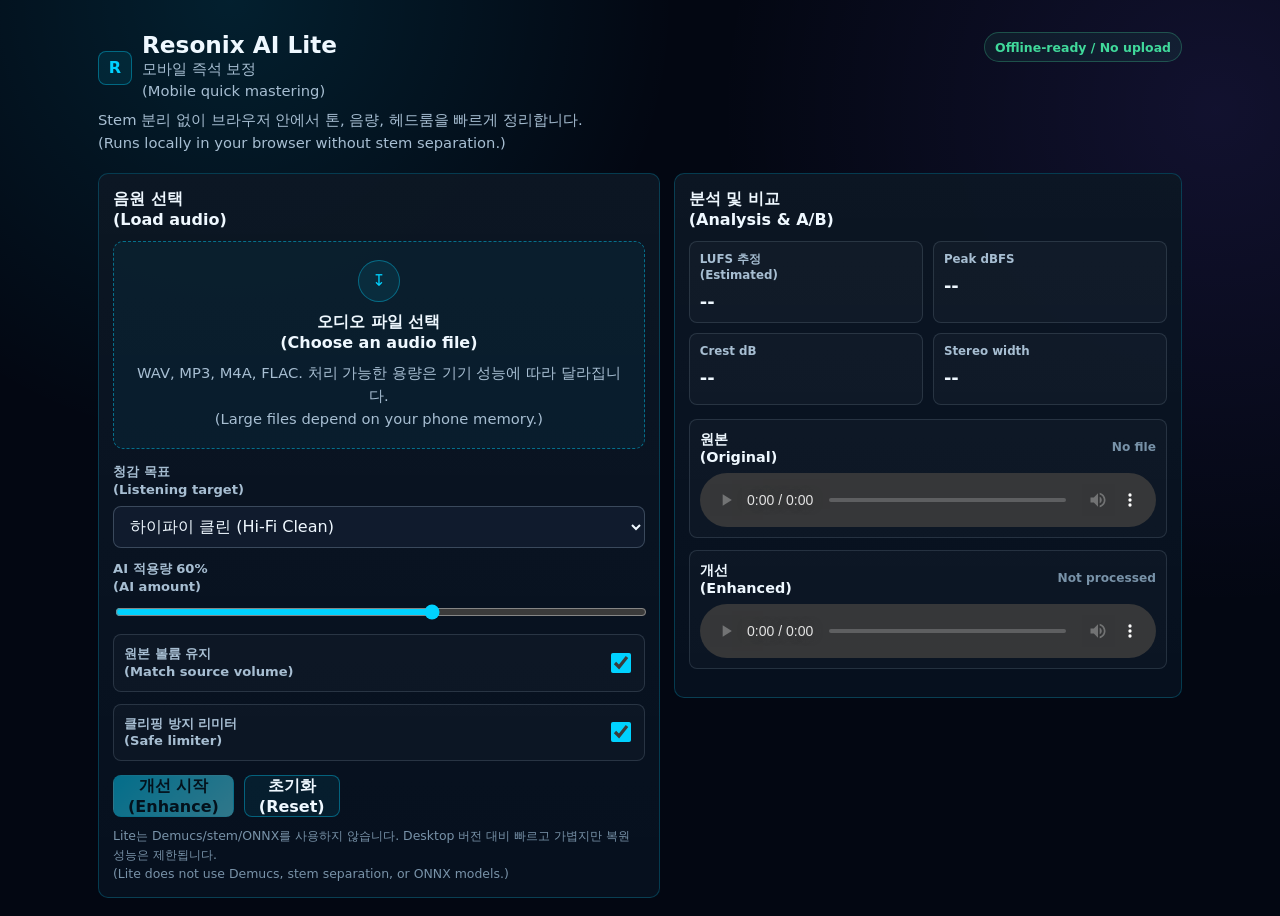
<file: lite/index.html>
<!DOCTYPE html>
<html lang="ko">
<head>
  <meta charset="UTF-8">
  <meta name="viewport" content="width=device-width, initial-scale=1.0">
  <meta name="theme-color" content="#030712">
  <title>Resonix AI Lite</title>
  <link rel="manifest" href="manifest.webmanifest">
  <style>
    :root {
      color-scheme: dark;
      --bg: #030712;
      --surface: #07111f;
      --panel: #0b1424;
      --panel-2: #101b2d;
      --line: rgba(0, 210, 255, 0.22);
      --line-strong: rgba(0, 210, 255, 0.38);
      --text: #eff8ff;
      --muted: #a7bed2;
      --dim: #7892a8;
      --accent: #00d2ff;
      --accent-2: #7c5cff;
      --success: #40d99b;
      --warning: #f4c95d;
      --danger: #ff6b9c;
      --radius: 10px;
    }

    * { box-sizing: border-box; }

    body {
      margin: 0;
      min-height: 100vh;
      background:
        radial-gradient(circle at 18% 0%, rgba(0, 210, 255, 0.12), transparent 32%),
        radial-gradient(circle at 95% 12%, rgba(124, 92, 255, 0.12), transparent 34%),
        var(--bg);
      color: var(--text);
      font-family: "Segoe UI", system-ui, -apple-system, BlinkMacSystemFont, sans-serif;
      letter-spacing: 0;
    }

    button, input, select {
      font: inherit;
    }

    button, select, input[type="range"] {
      color: var(--text);
    }

    a { color: inherit; }

    .shell {
      width: min(1120px, 100%);
      margin: 0 auto;
      padding: 18px;
    }

    .topbar {
      display: flex;
      align-items: flex-start;
      justify-content: space-between;
      gap: 16px;
      padding: 14px 0 18px;
    }

    .brand {
      display: grid;
      gap: 6px;
    }

    .brand-row {
      display: flex;
      align-items: center;
      gap: 10px;
    }

    .mark {
      display: grid;
      place-items: center;
      width: 34px;
      height: 34px;
      border: 1px solid var(--line-strong);
      border-radius: 8px;
      color: var(--accent);
      background: rgba(0, 210, 255, 0.08);
      font-weight: 900;
    }

    h1 {
      margin: 0;
      font-size: 1.45rem;
      line-height: 1.1;
    }

    .subtitle {
      max-width: 62ch;
      margin: 0;
      color: var(--muted);
      line-height: 1.55;
      font-size: 0.92rem;
    }

    .status-chip {
      display: inline-flex;
      align-items: center;
      min-height: 30px;
      padding: 5px 10px;
      border: 1px solid rgba(64, 217, 155, 0.28);
      border-radius: 999px;
      color: var(--success);
      background: rgba(64, 217, 155, 0.08);
      font-size: 0.78rem;
      font-weight: 800;
      white-space: nowrap;
    }

    .grid {
      display: grid;
      grid-template-columns: minmax(0, 1.05fr) minmax(320px, 0.95fr);
      gap: 14px;
      align-items: start;
    }

    .panel {
      border: 1px solid var(--line);
      border-radius: var(--radius);
      background:
        linear-gradient(180deg, rgba(255, 255, 255, 0.025), transparent),
        rgba(7, 17, 31, 0.94);
      padding: 14px;
    }

    .panel h2,
    .panel h3 {
      margin: 0 0 10px;
      font-size: 1rem;
      line-height: 1.35;
    }

    .dropzone {
      display: grid;
      gap: 10px;
      place-items: center;
      min-height: 184px;
      padding: 18px;
      border: 1px dashed rgba(0, 210, 255, 0.45);
      border-radius: var(--radius);
      background: rgba(0, 210, 255, 0.05);
      text-align: center;
      transition: border-color 160ms ease, background 160ms ease;
    }

    .dropzone.is-dragging {
      border-color: var(--accent);
      background: rgba(0, 210, 255, 0.10);
    }

    .drop-icon {
      display: grid;
      place-items: center;
      width: 42px;
      height: 42px;
      border-radius: 50%;
      border: 1px solid var(--line-strong);
      color: var(--accent);
      background: rgba(0, 210, 255, 0.08);
    }

    .file-input {
      position: absolute;
      inline-size: 1px;
      block-size: 1px;
      opacity: 0;
      pointer-events: none;
    }

    .primary-btn,
    .secondary-btn {
      display: inline-flex;
      align-items: center;
      justify-content: center;
      gap: 8px;
      min-height: 42px;
      padding: 0 14px;
      border-radius: 8px;
      border: 1px solid transparent;
      font-weight: 850;
      text-decoration: none;
      cursor: pointer;
      transition: transform 150ms ease, background 150ms ease, border-color 150ms ease;
    }

    .primary-btn {
      background: linear-gradient(135deg, var(--accent), #5ee7ff);
      color: #00131a;
    }

    .secondary-btn {
      border-color: var(--line-strong);
      background: rgba(0, 210, 255, 0.07);
      color: var(--text);
    }

    .primary-btn:disabled,
    .secondary-btn:disabled {
      opacity: 0.48;
      cursor: not-allowed;
      transform: none;
    }

    .primary-btn:not(:disabled):active,
    .secondary-btn:not(:disabled):active {
      transform: translateY(1px);
    }

    .control-grid {
      display: grid;
      gap: 12px;
      margin-top: 14px;
    }

    .field {
      display: grid;
      gap: 7px;
    }

    .field label {
      color: var(--muted);
      font-size: 0.82rem;
      font-weight: 800;
      line-height: 1.35;
    }

    select {
      width: 100%;
      min-height: 42px;
      padding: 0 12px;
      border: 1px solid rgba(167, 190, 210, 0.28);
      border-radius: 8px;
      background: var(--panel-2);
      color: var(--text);
    }

    input[type="range"] {
      width: 100%;
      accent-color: var(--accent);
    }

    .toggle {
      display: flex;
      align-items: center;
      justify-content: space-between;
      gap: 12px;
      padding: 10px;
      border: 1px solid rgba(167, 190, 210, 0.18);
      border-radius: 8px;
      background: rgba(255, 255, 255, 0.025);
    }

    .toggle span {
      color: var(--muted);
      font-size: 0.82rem;
      font-weight: 800;
      line-height: 1.35;
    }

    .toggle input {
      width: 20px;
      height: 20px;
      accent-color: var(--accent);
    }

    .actions {
      display: flex;
      gap: 10px;
      flex-wrap: wrap;
      margin-top: 14px;
    }

    .meter-grid {
      display: grid;
      grid-template-columns: repeat(2, minmax(0, 1fr));
      gap: 10px;
    }

    .metric {
      min-height: 72px;
      padding: 10px;
      border: 1px solid rgba(167, 190, 210, 0.16);
      border-radius: 8px;
      background: rgba(255, 255, 255, 0.026);
    }

    .metric span {
      display: block;
      color: var(--muted);
      font-size: 0.74rem;
      font-weight: 800;
      line-height: 1.35;
    }

    .metric strong {
      display: block;
      margin-top: 7px;
      font-size: 1.12rem;
    }

    .players {
      display: grid;
      gap: 12px;
      margin-top: 14px;
    }

    .player-card {
      display: grid;
      gap: 8px;
      padding: 10px;
      border: 1px solid rgba(167, 190, 210, 0.16);
      border-radius: 8px;
      background: rgba(255, 255, 255, 0.025);
    }

    .player-card header {
      display: flex;
      align-items: center;
      justify-content: space-between;
      gap: 10px;
      margin: 0;
    }

    .player-card strong {
      font-size: 0.9rem;
    }

    .player-card span {
      color: var(--dim);
      font-size: 0.76rem;
      font-weight: 800;
    }

    audio {
      width: 100%;
      min-height: 42px;
    }

    .progress-wrap {
      display: grid;
      gap: 8px;
      margin-top: 12px;
    }

    .progress-row {
      display: flex;
      justify-content: space-between;
      gap: 10px;
      color: var(--muted);
      font-size: 0.8rem;
      font-weight: 800;
    }

    .bar {
      height: 8px;
      border-radius: 999px;
      background: rgba(167, 190, 210, 0.16);
      overflow: hidden;
    }

    .bar-fill {
      width: 0%;
      height: 100%;
      border-radius: inherit;
      background: linear-gradient(90deg, var(--accent), var(--accent-2));
      transition: width 180ms ease;
    }

    .report {
      display: grid;
      gap: 8px;
      margin-top: 14px;
      color: var(--muted);
      font-size: 0.86rem;
      line-height: 1.55;
    }

    .report-item {
      padding: 10px;
      border: 1px solid rgba(167, 190, 210, 0.14);
      border-radius: 8px;
      background: rgba(255, 255, 255, 0.022);
    }

    .download-card {
      display: grid;
      gap: 10px;
      margin-top: 14px;
      padding: 12px;
      border: 1px solid rgba(0, 210, 255, 0.34);
      border-radius: var(--radius);
      background: rgba(0, 210, 255, 0.07);
    }

    .download-card.hidden,
    .hidden {
      display: none !important;
    }

    .small-note {
      margin: 10px 0 0;
      color: var(--dim);
      font-size: 0.78rem;
      line-height: 1.5;
    }

    @media (max-width: 820px) {
      .shell { padding: 14px; }
      .topbar { display: grid; }
      .grid { grid-template-columns: 1fr; }
      .meter-grid { grid-template-columns: repeat(2, minmax(0, 1fr)); }
      .actions > * { flex: 1 1 160px; }
    }

    @media (max-width: 460px) {
      .meter-grid { grid-template-columns: 1fr; }
      h1 { font-size: 1.25rem; }
    }

    @media (prefers-reduced-motion: reduce) {
      *,
      *::before,
      *::after {
        scroll-behavior: auto !important;
        transition-duration: 0.01ms !important;
        animation-duration: 0.01ms !important;
      }
    }
  </style>
</head>
<body>
  <main class="shell">
    <section class="topbar">
      <div class="brand">
        <div class="brand-row">
          <div class="mark">R</div>
          <div>
            <h1>Resonix AI Lite</h1>
            <p class="subtitle">모바일 즉석 보정<br>(Mobile quick mastering)</p>
          </div>
        </div>
        <p class="subtitle">Stem 분리 없이 브라우저 안에서 톤, 음량, 헤드룸을 빠르게 정리합니다.<br>(Runs locally in your browser without stem separation.)</p>
      </div>
      <span class="status-chip">Offline-ready / No upload</span>
    </section>

    <section class="grid">
      <section class="panel">
        <h2>음원 선택<br>(Load audio)</h2>
        <label class="dropzone" id="dropzone" for="file-input">
          <span class="drop-icon">↧</span>
          <strong id="file-title">오디오 파일 선택<br>(Choose an audio file)</strong>
          <span class="subtitle">WAV, MP3, M4A, FLAC. 처리 가능한 용량은 기기 성능에 따라 달라집니다.<br>(Large files depend on your phone memory.)</span>
        </label>
        <input class="file-input" id="file-input" type="file" accept="audio/*">

        <div class="control-grid">
          <div class="field">
            <label for="target">청감 목표<br>(Listening target)</label>
            <select id="target">
              <option value="hifi_clean">하이파이 클린 (Hi-Fi Clean)</option>
              <option value="restore">복원 (Restore)</option>
              <option value="hifi_bright">하이파이 브라이트 (Hi-Fi Bright)</option>
              <option value="warm_analog">웜 아날로그 (Warm Analog)</option>
              <option value="loud_modern">라우드 모던 (Loud Modern)</option>
              <option value="bass_boost">저음 보강 (Bass Boost)</option>
              <option value="voice_focus">보이스 포커스 (Voice Focus)</option>
            </select>
          </div>

          <div class="field">
            <label for="amount">AI 적용량 <span id="amount-value">60%</span><br>(AI amount)</label>
            <input id="amount" type="range" min="0" max="100" value="60">
          </div>

          <label class="toggle" for="match-volume">
            <span>원본 볼륨 유지<br>(Match source volume)</span>
            <input id="match-volume" type="checkbox" checked>
          </label>

          <label class="toggle" for="safe-limiter">
            <span>클리핑 방지 리미터<br>(Safe limiter)</span>
            <input id="safe-limiter" type="checkbox" checked>
          </label>
        </div>

        <div class="actions">
          <button class="primary-btn" id="process-btn" disabled>개선 시작<br>(Enhance)</button>
          <button class="secondary-btn" id="reset-btn" type="button">초기화<br>(Reset)</button>
        </div>

        <div class="progress-wrap hidden" id="progress-wrap">
          <div class="progress-row">
            <span id="progress-text">대기 중 (Ready)</span>
            <span id="progress-percent">0%</span>
          </div>
          <div class="bar"><div class="bar-fill" id="bar-fill"></div></div>
        </div>

        <p class="small-note">Lite는 Demucs/stem/ONNX를 사용하지 않습니다. Desktop 버전 대비 빠르고 가볍지만 복원 성능은 제한됩니다.<br>(Lite does not use Demucs, stem separation, or ONNX models.)</p>
      </section>

      <section class="panel">
        <h2>분석 및 비교<br>(Analysis & A/B)</h2>
        <div class="meter-grid">
          <div class="metric"><span>LUFS 추정<br>(Estimated)</span><strong id="metric-lufs">--</strong></div>
          <div class="metric"><span>Peak dBFS</span><strong id="metric-peak">--</strong></div>
          <div class="metric"><span>Crest dB</span><strong id="metric-crest">--</strong></div>
          <div class="metric"><span>Stereo width</span><strong id="metric-width">--</strong></div>
        </div>

        <div class="players">
          <div class="player-card">
            <header><strong>원본<br>(Original)</strong><span id="original-tag">No file</span></header>
            <audio id="original-player" controls></audio>
          </div>
          <div class="player-card">
            <header><strong>개선<br>(Enhanced)</strong><span id="enhanced-tag">Not processed</span></header>
            <audio id="enhanced-player" controls></audio>
          </div>
        </div>

        <div class="report" id="report"></div>

        <div class="download-card hidden" id="download-card">
          <strong>개선 파일 다운로드<br>(Download enhanced file)</strong>
          <a class="primary-btn" id="download-link" download="resonix_lite_enhanced.wav">WAV 다운로드<br>(Download WAV)</a>
        </div>
      </section>
    </section>
  </main>

  <script>
    const profiles = {
      restore: { lowcut: 35, low: 0.0, mid: 0.0, high: 0.6, ratio: 1.18, target: -18.0, drive: 0.015 },
      hifi_clean: { lowcut: 38, low: 0.4, mid: 0.0, high: 1.0, ratio: 1.22, target: -16.0, drive: 0.025 },
      hifi_bright: { lowcut: 40, low: 0.0, mid: -0.5, high: 2.2, ratio: 1.22, target: -15.0, drive: 0.02 },
      warm_analog: { lowcut: 35, low: 1.4, mid: 0.0, high: -0.7, ratio: 1.35, target: -17.0, drive: 0.09 },
      loud_modern: { lowcut: 38, low: 0.8, mid: -0.2, high: 1.4, ratio: 2.2, target: -12.5, drive: 0.07 },
      bass_boost: { lowcut: 30, low: 2.3, mid: -0.3, high: 0.2, ratio: 1.55, target: -15.0, drive: 0.055 },
      voice_focus: { lowcut: 105, low: -1.2, mid: 0.8, high: 1.5, ratio: 1.65, target: -16.0, drive: 0.02 }
    };

    const els = {
      dropzone: document.getElementById("dropzone"),
      fileInput: document.getElementById("file-input"),
      fileTitle: document.getElementById("file-title"),
      target: document.getElementById("target"),
      amount: document.getElementById("amount"),
      amountValue: document.getElementById("amount-value"),
      matchVolume: document.getElementById("match-volume"),
      safeLimiter: document.getElementById("safe-limiter"),
      processBtn: document.getElementById("process-btn"),
      resetBtn: document.getElementById("reset-btn"),
      progressWrap: document.getElementById("progress-wrap"),
      progressText: document.getElementById("progress-text"),
      progressPercent: document.getElementById("progress-percent"),
      barFill: document.getElementById("bar-fill"),
      originalPlayer: document.getElementById("original-player"),
      enhancedPlayer: document.getElementById("enhanced-player"),
      originalTag: document.getElementById("original-tag"),
      enhancedTag: document.getElementById("enhanced-tag"),
      metricLufs: document.getElementById("metric-lufs"),
      metricPeak: document.getElementById("metric-peak"),
      metricCrest: document.getElementById("metric-crest"),
      metricWidth: document.getElementById("metric-width"),
      report: document.getElementById("report"),
      downloadCard: document.getElementById("download-card"),
      downloadLink: document.getElementById("download-link")
    };

    let sourceFile = null;
    let sourceBuffer = null;
    let sourceUrl = null;
    let enhancedUrl = null;
    let sourceAnalysis = null;

    els.amount.addEventListener("input", () => {
      els.amountValue.textContent = `${els.amount.value}%`;
    });

    els.fileInput.addEventListener("change", () => {
      if (els.fileInput.files[0]) loadFile(els.fileInput.files[0]);
    });

    ["dragenter", "dragover"].forEach((eventName) => {
      els.dropzone.addEventListener(eventName, (event) => {
        event.preventDefault();
        els.dropzone.classList.add("is-dragging");
      });
    });

    ["dragleave", "drop"].forEach((eventName) => {
      els.dropzone.addEventListener(eventName, (event) => {
        event.preventDefault();
        els.dropzone.classList.remove("is-dragging");
      });
    });

    els.dropzone.addEventListener("drop", (event) => {
      const file = event.dataTransfer.files[0];
      if (file) loadFile(file);
    });

    els.processBtn.addEventListener("click", processAudio);
    els.resetBtn.addEventListener("click", resetApp);

    async function loadFile(file) {
      revokeEnhanced();
      sourceFile = file;
      setProgress(8, "파일 분석 중 (Analyzing file)");
      els.progressWrap.classList.remove("hidden");
      try {
        const arrayBuffer = await file.arrayBuffer();
        const context = new AudioContext();
        sourceBuffer = await context.decodeAudioData(arrayBuffer.slice(0));
        await context.close();
        if (sourceUrl) URL.revokeObjectURL(sourceUrl);
        sourceUrl = URL.createObjectURL(file);
        els.originalPlayer.src = sourceUrl;
        els.fileTitle.textContent = file.name;
        els.originalTag.textContent = formatDuration(sourceBuffer.duration);
        sourceAnalysis = analyzeBuffer(sourceBuffer);
        renderMetrics(sourceAnalysis);
        renderReport([`원본 분석 완료. ${formatChannels(sourceBuffer)} / ${sourceBuffer.sampleRate} Hz`, "Lite 처리 준비 완료. Desktop stem 복원보다 가볍고 빠른 경로입니다."]);
        els.processBtn.disabled = false;
        setProgress(100, "분석 완료 (Analysis complete)");
        setTimeout(() => els.progressWrap.classList.add("hidden"), 500);
      } catch (error) {
        renderReport([`파일을 열 수 없습니다. ${error.message}`]);
        setProgress(0, "오류 (Error)");
      }
    }

    async function processAudio() {
      if (!sourceBuffer || !sourceAnalysis) return;
      els.processBtn.disabled = true;
      els.progressWrap.classList.remove("hidden");
      setProgress(12, "청감 목표 적용 중 (Applying target)");

      try {
        await waitFrame();
        const target = els.target.value;
        const profile = profiles[target] || profiles.hifi_clean;
        const amount = Number(els.amount.value) / 100;
        const rendered = await renderWithProfile(sourceBuffer, profile, amount);
        setProgress(68, "볼륨과 헤드룸 정리 중 (Matching level and headroom)");
        await waitFrame();

        const processed = bufferToPlanar(rendered);
        const targetLufs = els.matchVolume.checked ? sourceAnalysis.lufs : profile.target;
        const gainInfo = applyGainAndLimiter(processed, rendered.sampleRate, targetLufs, els.safeLimiter.checked);
        const enhancedBuffer = planarToAudioBuffer(processed, rendered.sampleRate);
        const enhancedAnalysis = analyzePlanar(processed, rendered.sampleRate);
        const wav = encodeWav(processed, rendered.sampleRate);
        revokeEnhanced();
        enhancedUrl = URL.createObjectURL(wav);
        els.enhancedPlayer.src = enhancedUrl;
        els.downloadLink.href = enhancedUrl;
        els.downloadLink.download = `lite_enhanced_${safeName(sourceFile.name).replace(/\.[^.]+$/, "")}.wav`;
        els.downloadCard.classList.remove("hidden");
        els.enhancedTag.textContent = `${enhancedAnalysis.lufs.toFixed(1)} LUFS`;
        renderMetrics(enhancedAnalysis);
        renderReport(buildProcessingReport(sourceAnalysis, enhancedAnalysis, profile, amount, gainInfo));
        setProgress(100, "처리 완료 (Processing complete)");
      } catch (error) {
        renderReport([`처리 중 오류가 발생했습니다. ${error.message}`]);
        setProgress(0, "오류 (Error)");
      } finally {
        els.processBtn.disabled = false;
      }
    }

    async function renderWithProfile(buffer, profile, amount) {
      const context = new OfflineAudioContext(buffer.numberOfChannels, buffer.length, buffer.sampleRate);
      const source = context.createBufferSource();
      source.buffer = buffer;

      const highpass = new BiquadFilterNode(context, { type: "highpass", frequency: 20 + (profile.lowcut - 20) * amount, Q: 0.55 });
      const lowShelf = new BiquadFilterNode(context, { type: "lowshelf", frequency: 130, gain: profile.low * amount });
      const mid = new BiquadFilterNode(context, { type: "peaking", frequency: 950, Q: 0.8, gain: profile.mid * amount });
      const highShelf = new BiquadFilterNode(context, { type: "highshelf", frequency: 4200, gain: profile.high * amount });
      const compressor = new DynamicsCompressorNode(context, {
        threshold: -18,
        knee: 8,
        ratio: 1 + (profile.ratio - 1) * amount,
        attack: 0.014,
        release: 0.16
      });
      const shaper = new WaveShaperNode(context, { curve: makeDriveCurve(profile.drive * amount), oversample: "2x" });
      const output = context.createGain();
      output.gain.value = 1;

      source.connect(highpass).connect(lowShelf).connect(mid).connect(highShelf).connect(compressor).connect(shaper).connect(output).connect(context.destination);
      source.start();
      return context.startRendering();
    }

    function makeDriveCurve(amount) {
      const samples = 2048;
      const curve = new Float32Array(samples);
      const drive = 1 + amount * 8;
      for (let i = 0; i < samples; i += 1) {
        const x = (i * 2) / samples - 1;
        curve[i] = Math.tanh(x * drive) / Math.tanh(drive);
      }
      return curve;
    }

    function bufferToPlanar(buffer) {
      return Array.from({ length: buffer.numberOfChannels }, (_, index) => new Float32Array(buffer.getChannelData(index)));
    }

    function planarToAudioBuffer(planar, sampleRate) {
      const context = new OfflineAudioContext(planar.length, planar[0].length, sampleRate);
      const buffer = context.createBuffer(planar.length, planar[0].length, sampleRate);
      planar.forEach((channel, index) => buffer.copyToChannel(channel, index));
      return buffer;
    }

    function applyGainAndLimiter(planar, sampleRate, targetLufs, safeLimiter) {
      const before = analyzePlanar(planar, sampleRate);
      const desiredGainDb = clamp(targetLufs - before.lufs, -14, 8);
      const ceiling = safeLimiter ? dbToAmp(-1.0) : dbToAmp(-0.3);
      const peak = Math.max(before.peak, 1e-9);
      const maxGainDb = ampToDb(ceiling / peak);
      const gainDb = Math.min(desiredGainDb, maxGainDb);
      const gain = dbToAmp(gainDb);
      forEachSample(planar, (value) => value * gain);
      if (safeLimiter) softLimit(planar, ceiling);
      return {
        targetLufs,
        desiredGainDb,
        appliedGainDb: gainDb,
        limited: gainDb < desiredGainDb - 0.05
      };
    }

    function softLimit(planar, ceiling) {
      const peak = getPeak(planar);
      if (peak <= ceiling) return;
      const drive = peak / ceiling;
      forEachSample(planar, (value) => {
        const limited = Math.tanh((value / ceiling) * drive) / Math.tanh(drive);
        return clamp(limited * ceiling, -ceiling, ceiling);
      });
      const finalPeak = getPeak(planar);
      if (finalPeak > ceiling) {
        const trim = ceiling / finalPeak;
        forEachSample(planar, (value) => value * trim);
      }
    }

    function forEachSample(planar, mapper) {
      for (const channel of planar) {
        for (let i = 0; i < channel.length; i += 1) {
          channel[i] = mapper(channel[i], i);
        }
      }
    }

    function analyzeBuffer(buffer) {
      return analyzePlanar(bufferToPlanar(buffer), buffer.sampleRate);
    }

    function analyzePlanar(planar, sampleRate) {
      const channelCount = planar.length;
      const length = planar[0]?.length || 0;
      let sumSquares = 0;
      let peak = 0;
      let clipped = 0;
      for (const channel of planar) {
        for (let i = 0; i < channel.length; i += 1) {
          const value = channel[i];
          const abs = Math.abs(value);
          sumSquares += value * value;
          if (abs > peak) peak = abs;
          if (abs >= 0.98) clipped += 1;
        }
      }
      const sampleTotal = Math.max(length * channelCount, 1);
      const rms = Math.sqrt(sumSquares / sampleTotal);
      const lufs = ampToDb(rms) - 0.691;
      const crest = ampToDb(peak / Math.max(rms, 1e-9));
      let width = 0;
      if (channelCount >= 2) {
        let midSq = 0;
        let sideSq = 0;
        const left = planar[0];
        const right = planar[1];
        for (let i = 0; i < length; i += 1) {
          const mid = (left[i] + right[i]) * 0.5;
          const side = (left[i] - right[i]) * 0.5;
          midSq += mid * mid;
          sideSq += side * side;
        }
        width = Math.sqrt(sideSq / Math.max(midSq, 1e-12));
      }
      return {
        sampleRate,
        channels: channelCount,
        duration: length / sampleRate,
        rms,
        peak,
        peakDb: ampToDb(peak),
        lufs,
        crest,
        width,
        clippingRatio: clipped / sampleTotal
      };
    }

    function renderMetrics(analysis) {
      els.metricLufs.textContent = Number.isFinite(analysis.lufs) ? analysis.lufs.toFixed(1) : "--";
      els.metricPeak.textContent = Number.isFinite(analysis.peakDb) ? analysis.peakDb.toFixed(1) : "--";
      els.metricCrest.textContent = Number.isFinite(analysis.crest) ? analysis.crest.toFixed(1) : "--";
      els.metricWidth.textContent = Number.isFinite(analysis.width) ? analysis.width.toFixed(2) : "--";
    }

    function buildProcessingReport(before, after, profile, amount, gainInfo) {
      const delta = after.lufs - before.lufs;
      const lines = [
        `처리 완료. 음량 변화 ${formatSigned(delta)} LUFS, peak ${after.peakDb.toFixed(1)} dBFS.`,
        `적용량 ${(amount * 100).toFixed(0)}%, 목표 ${gainInfo.targetLufs.toFixed(1)} LUFS, gain ${formatSigned(gainInfo.appliedGainDb)} dB.`,
        gainInfo.limited ? "헤드룸 보호 때문에 목표 gain 일부를 제한했습니다." : "헤드룸 안에서 목표 gain을 적용했습니다.",
        after.clippingRatio > 0.0005 ? "주의: 출력에 높은 peak 구간이 있습니다." : "클리핑 위험 낮음. Lite safe limiter 경로를 통과했습니다."
      ];
      if (profile === profiles.voice_focus) lines.push("Voice Focus는 저역을 줄이고 명료도를 우선합니다.");
      if (profile === profiles.bass_boost) lines.push("Bass Boost는 저역을 올리되 리미터로 headroom을 보호합니다.");
      return lines;
    }

    function renderReport(lines) {
      els.report.innerHTML = lines.map((line) => `<div class="report-item">${escapeHtml(line)}</div>`).join("");
    }

    function encodeWav(planar, sampleRate) {
      const channels = planar.length;
      const length = planar[0].length;
      const bytesPerSample = 2;
      const blockAlign = channels * bytesPerSample;
      const buffer = new ArrayBuffer(44 + length * blockAlign);
      const view = new DataView(buffer);
      writeString(view, 0, "RIFF");
      view.setUint32(4, 36 + length * blockAlign, true);
      writeString(view, 8, "WAVE");
      writeString(view, 12, "fmt ");
      view.setUint32(16, 16, true);
      view.setUint16(20, 1, true);
      view.setUint16(22, channels, true);
      view.setUint32(24, sampleRate, true);
      view.setUint32(28, sampleRate * blockAlign, true);
      view.setUint16(32, blockAlign, true);
      view.setUint16(34, 16, true);
      writeString(view, 36, "data");
      view.setUint32(40, length * blockAlign, true);
      let offset = 44;
      for (let i = 0; i < length; i += 1) {
        for (let channel = 0; channel < channels; channel += 1) {
          const sample = clamp(planar[channel][i], -1, 1);
          view.setInt16(offset, sample < 0 ? sample * 0x8000 : sample * 0x7fff, true);
          offset += 2;
        }
      }
      return new Blob([buffer], { type: "audio/wav" });
    }

    function writeString(view, offset, string) {
      for (let i = 0; i < string.length; i += 1) view.setUint8(offset + i, string.charCodeAt(i));
    }

    function setProgress(percent, text) {
      els.progressPercent.textContent = `${percent}%`;
      els.barFill.style.width = `${percent}%`;
      els.progressText.textContent = text;
    }

    function resetApp() {
      sourceFile = null;
      sourceBuffer = null;
      sourceAnalysis = null;
      if (sourceUrl) URL.revokeObjectURL(sourceUrl);
      sourceUrl = null;
      revokeEnhanced();
      els.fileInput.value = "";
      els.fileTitle.innerHTML = "오디오 파일 선택<br>(Choose an audio file)";
      els.originalPlayer.removeAttribute("src");
      els.enhancedPlayer.removeAttribute("src");
      els.originalTag.textContent = "No file";
      els.enhancedTag.textContent = "Not processed";
      els.processBtn.disabled = true;
      els.downloadCard.classList.add("hidden");
      els.progressWrap.classList.add("hidden");
      ["metricLufs", "metricPeak", "metricCrest", "metricWidth"].forEach((key) => { els[key].textContent = "--"; });
      els.report.innerHTML = "";
    }

    function revokeEnhanced() {
      if (enhancedUrl) URL.revokeObjectURL(enhancedUrl);
      enhancedUrl = null;
      els.downloadCard.classList.add("hidden");
    }

    function getPeak(planar) {
      let peak = 0;
      for (const channel of planar) {
        for (let i = 0; i < channel.length; i += 1) peak = Math.max(peak, Math.abs(channel[i]));
      }
      return peak;
    }

    function waitFrame() {
      return new Promise((resolve) => requestAnimationFrame(() => resolve()));
    }

    function dbToAmp(db) {
      return 10 ** (db / 20);
    }

    function ampToDb(value) {
      return 20 * Math.log10(Math.max(value, 1e-9));
    }

    function clamp(value, min, max) {
      return Math.max(min, Math.min(max, value));
    }

    function formatSigned(value) {
      return `${value >= 0 ? "+" : ""}${value.toFixed(1)}`;
    }

    function formatDuration(seconds) {
      const minutes = Math.floor(seconds / 60);
      const rest = Math.round(seconds % 60).toString().padStart(2, "0");
      return `${minutes}:${rest}`;
    }

    function formatChannels(buffer) {
      return `${buffer.numberOfChannels}ch`;
    }

    function safeName(name) {
      return (name || "audio").replace(/[<>:"/\\|?*\x00-\x1f]/g, "_");
    }

    function escapeHtml(value) {
      return String(value).replace(/[&<>"']/g, (char) => ({
        "&": "&amp;",
        "<": "&lt;",
        ">": "&gt;",
        '"': "&quot;",
        "'": "&#39;"
      }[char]));
    }

    if ("serviceWorker" in navigator && location.protocol !== "file:") {
      navigator.serviceWorker.register("sw.js").catch(() => {});
    }
  </script>
</body>
</html>
</file>
